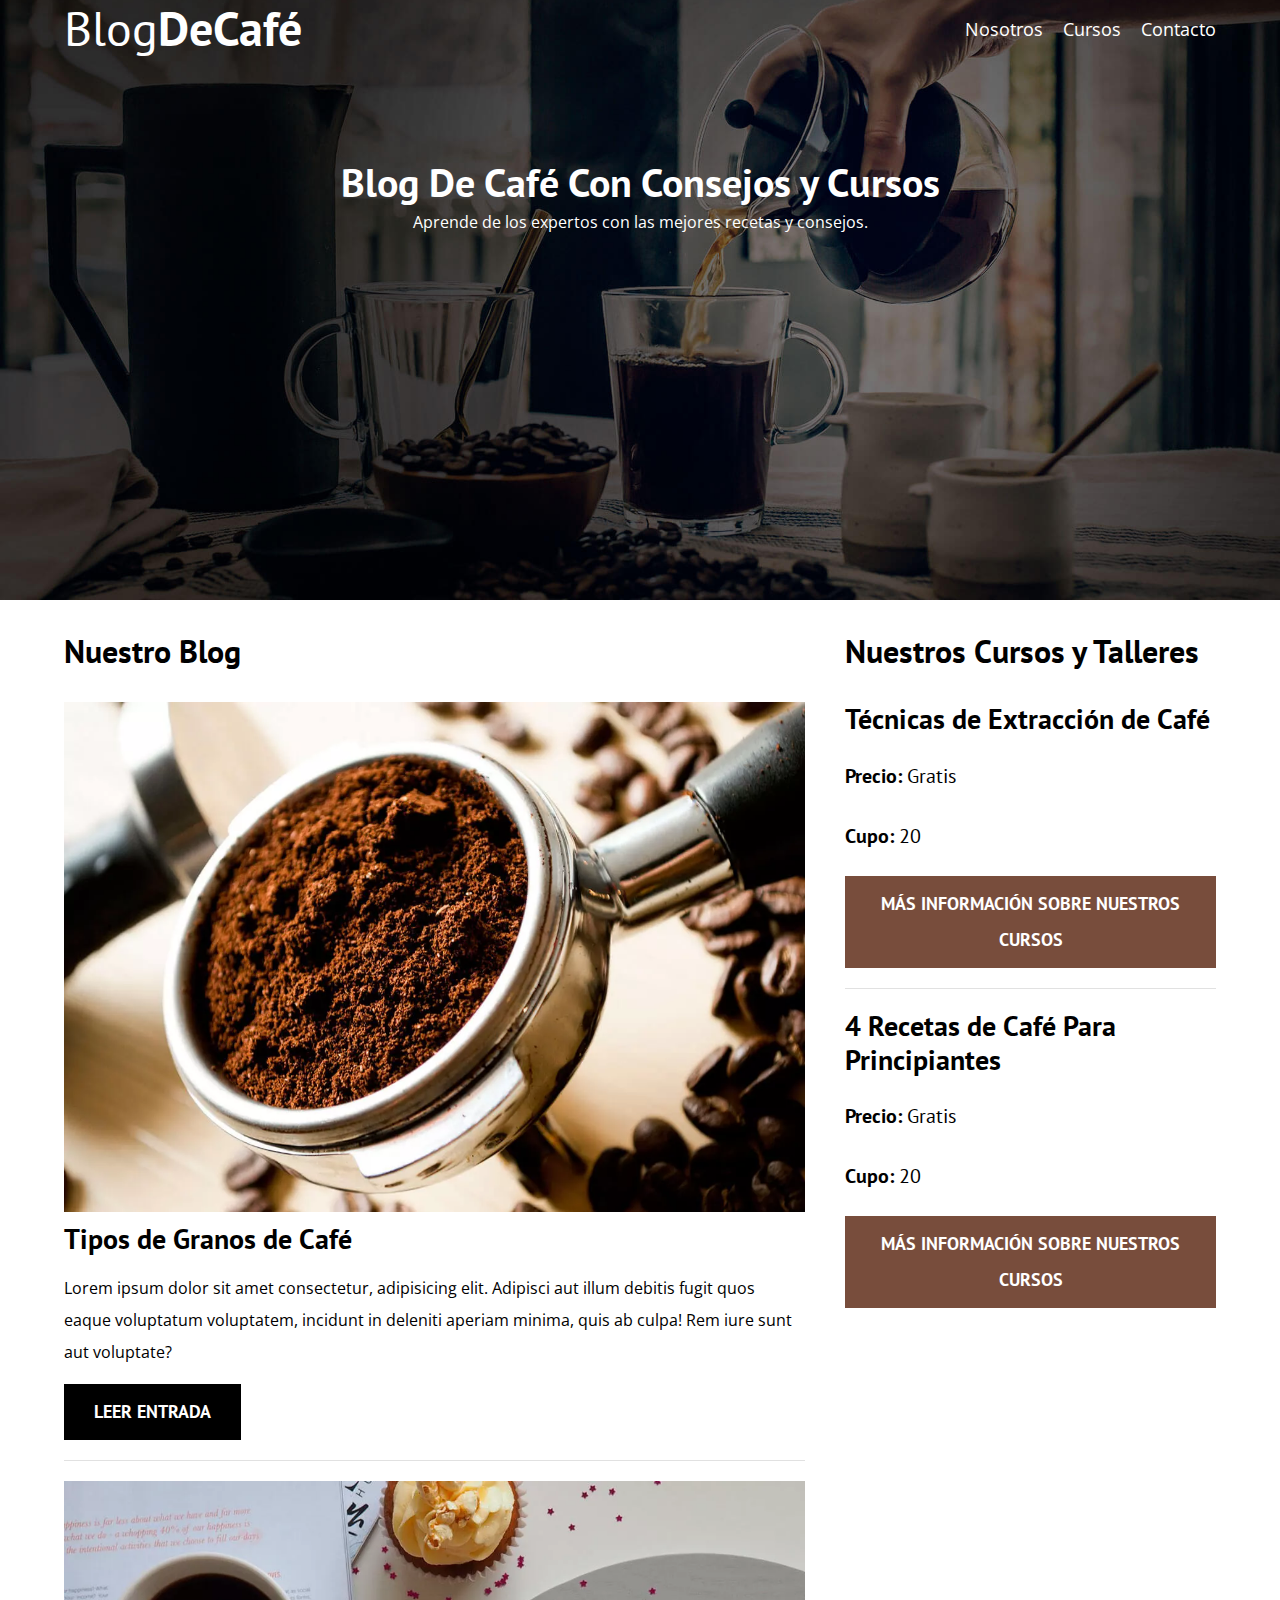
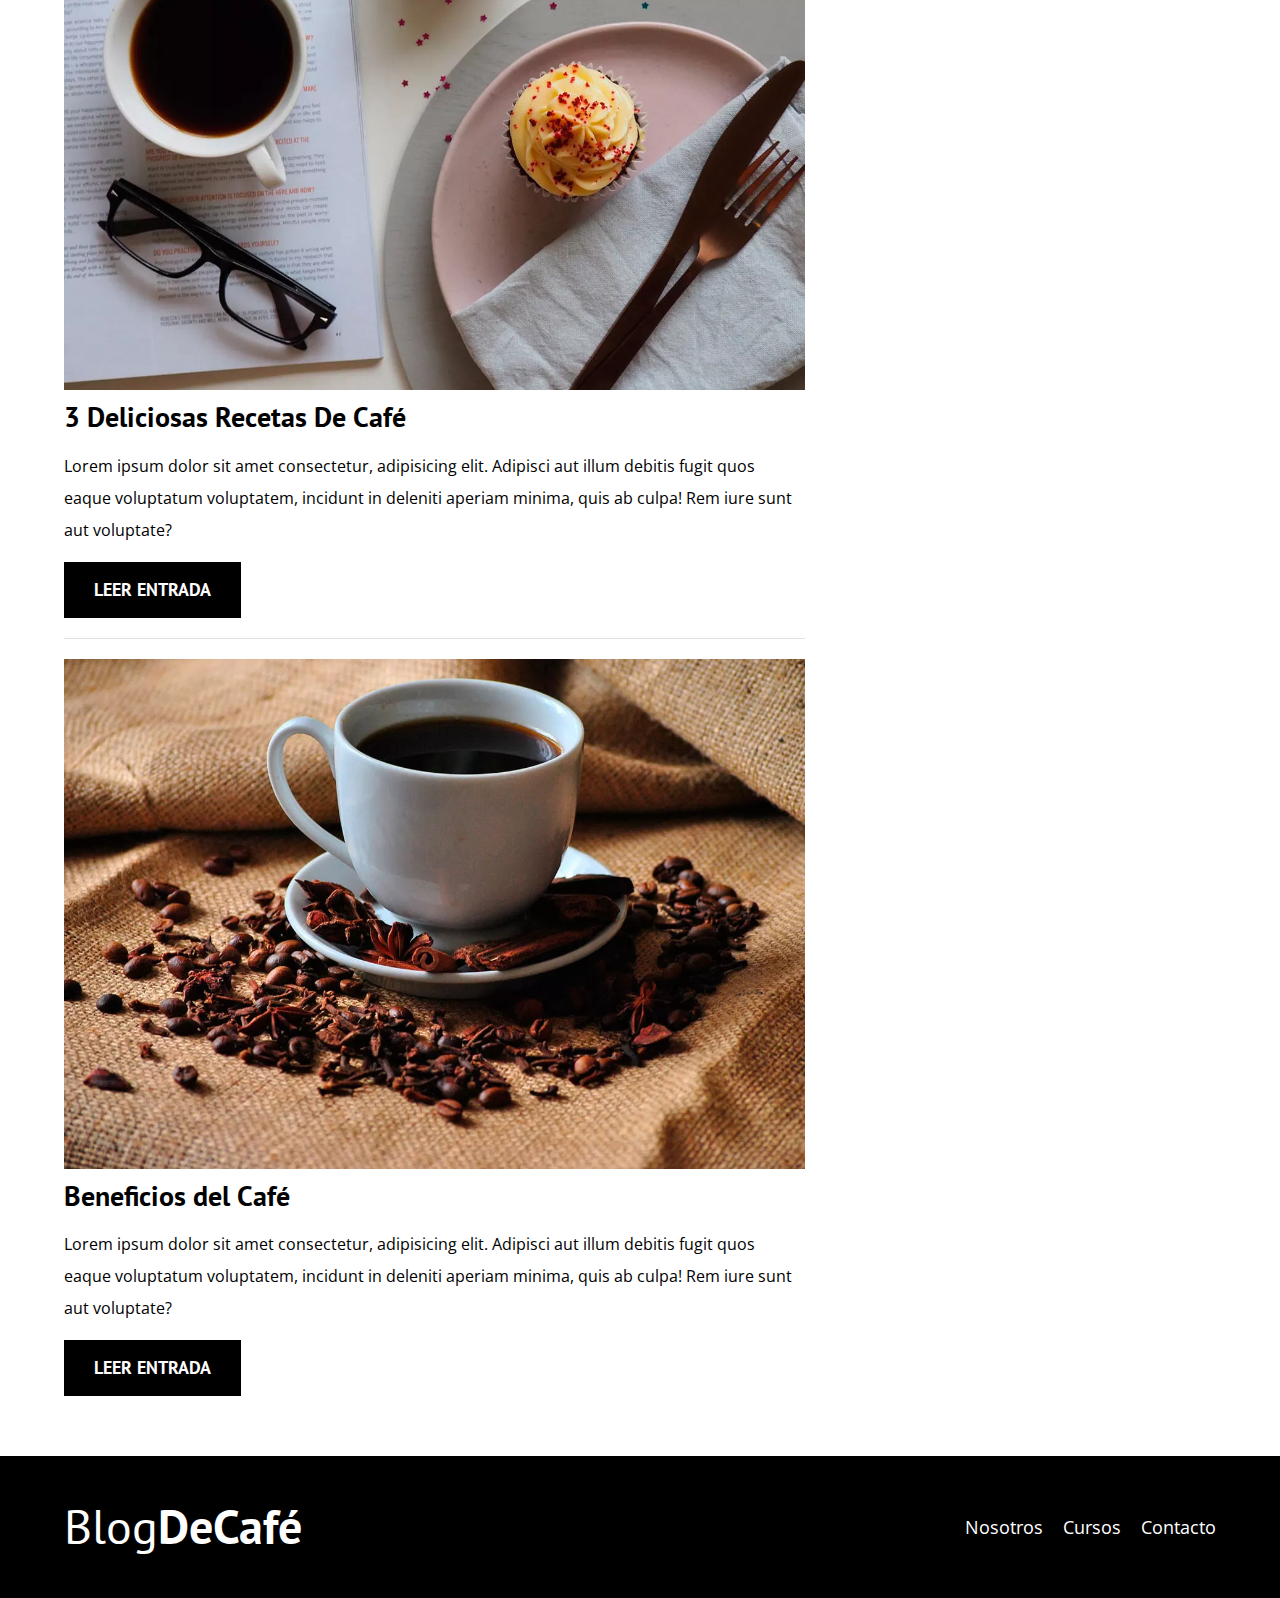
<file: index.html>
<!DOCTYPE html>
<html lang="en">
<head>
    <meta charset="UTF-8">
    <meta name="viewport" content="width=device-width, initial-scale=1.0">
    <meta name="description" content="Página web de blog de café">
    <title>Blog de Café</title>
    <link rel="preload" href="css/normalize.css" as="style">
    <link rel="stylesheet" href="css/normalize.css">
    <link rel="stylesheet" href="https://fonts.googleapis.com/css2?family=Open+Sans&family=PT+Sans:wght@400;700&display=swap">
    <link rel="preload" href="css/styles.css" as="style">
    <link rel="stylesheet" href="css/styles.css">
</head>
<body>
    <header class="header">

        <div class="contenedor">
            <div class="barra">
                <a href="index.html" class="no-margin centrar-texto logo">
                    <h1 class="logo__nombre no-margin">Blog<span class="logo__bold">DeCafé</span></h1>
                </a>

                <nav class="navegacion">
                    <a href="nosotros.html" class="navegacion__enlace">Nosotros</a>
                    <a href="cursos.html" class="navegacion__enlace">Cursos</a>
                    <a href="contacto.html" class="navegacion__enlace">Contacto</a>
                </nav>
            </div>
        </div>

        <div class="header__texto">
            <h2 class="no-margin">Blog De Café Con Consejos y Cursos</h2>

            <p class="no-margin">Aprende de los expertos con las mejores recetas y consejos.</p>
        </div>

    </header>

    <div class="contenedor contenido-principal">
        <main class="blog">
            <h3>Nuestro Blog</h3>

            <article class="entrada">
                <div class="entrada__imagen">
                    <picture>
                        <source loading="lazy" srcset="img/blog1.webp" type="image/webp">
                        <img loading="lazy" src="img/blog1.jpg" alt="Imagen Blog">
                    </picture>
                </div>

                <div class="entrada__contenido">
                    <h4 class="no-margin">Tipos de Granos de Café</h4>
                    <p>Lorem ipsum dolor sit amet consectetur, adipisicing elit. Adipisci aut illum debitis fugit quos eaque voluptatum voluptatem, incidunt in deleniti aperiam minima, quis ab culpa! Rem iure sunt aut voluptate?</p>
                    <a class="boton boton--primario" href="entrada.html">Leer Entrada</a>
                </div>
            </article>

            <article class="entrada">
                <div class="entrada__imagen">
                    <picture>
                        <source loading="lazy" srcset="img/blog2.webp" type="image/webp">
                        <img loading="lazy" src="img/blog2.jpg" alt="Imagen Blog">
                    </picture>
                </div>

                <div class="entrada__contenido">
                    <h4 class="no-margin">3 Deliciosas Recetas De Café</h4>
                    <p>Lorem ipsum dolor sit amet consectetur, adipisicing elit. Adipisci aut illum debitis fugit quos eaque voluptatum voluptatem, incidunt in deleniti aperiam minima, quis ab culpa! Rem iure sunt aut voluptate?</p>
                    <a class="boton boton--primario" href="entrada.html">Leer Entrada</a>
                </div>
            </article>

            <article class="entrada">
                <div class="entrada__imagen">
                    <picture>
                        <source loading="lazy" srcset="img/blog3.webp" type="image/webp">
                        <img loading="lazy" src="img/blog3.jpg" alt="Imagen Blog">
                    </picture>
                </div>

                <div class="entrada__contenido">
                    <h4 class="no-margin">Beneficios del Café</h4>
                    <p>Lorem ipsum dolor sit amet consectetur, adipisicing elit. Adipisci aut illum debitis fugit quos eaque voluptatum voluptatem, incidunt in deleniti aperiam minima, quis ab culpa! Rem iure sunt aut voluptate?</p>
                    <a class="boton boton--primario" href="entrada.html">Leer Entrada</a>
                </div>
            </article>
        </main>

        <aside class="sidebar">
            <h3>Nuestros Cursos y Talleres</h3>

            <ul class="cursos no-padding">
                <li class="widget-curso">
                    <h4 class="no-margin">Técnicas de Extracción de Café</h4>
                    <p class="widget-curso__label">Precio: <span class="widget-curso__info">Gratis</span></p>
                    <p class="widget-curso__label">Cupo: <span class="widget-curso__info">20</span></p>

                    <a class="boton boton--secundario" href="entrada.html">Más Información sobre Nuestros Cursos</a> 
                </li>

                <li class="widget-curso">
                    <h4 class="no-margin">4 Recetas de Café Para Principiantes</h4>
                    <p class="widget-curso__label">Precio: <span class="widget-curso__info">Gratis</span></p>
                    <p class="widget-curso__label">Cupo: <span class="widget-curso__info">20</span></p>

                    <a class="boton boton--secundario" href="entrada.html">Más Información sobre Nuestros Cursos</a> 
                </li>
            </ul>
        </aside>
    </div>

    <footer class="footer">
        <div class="contenedor">
            <div class="barra">
                <a href="index.html" class="no-margin centrar-texto logo">
                    <h1 class="logo__nombre">Blog<span class="logo__bold">DeCafé</span></h1>
                </a>

                <nav class="navegacion">
                    <a href="nosotros.html" class="navegacion__enlace">Nosotros</a>
                    <a href="cursos.html" class="navegacion__enlace">Cursos</a>
                    <a href="contacto.html" class="navegacion__enlace">Contacto</a>
                </nav>
            </div>
        </div>
    </footer>
</body>
</html>
</file>
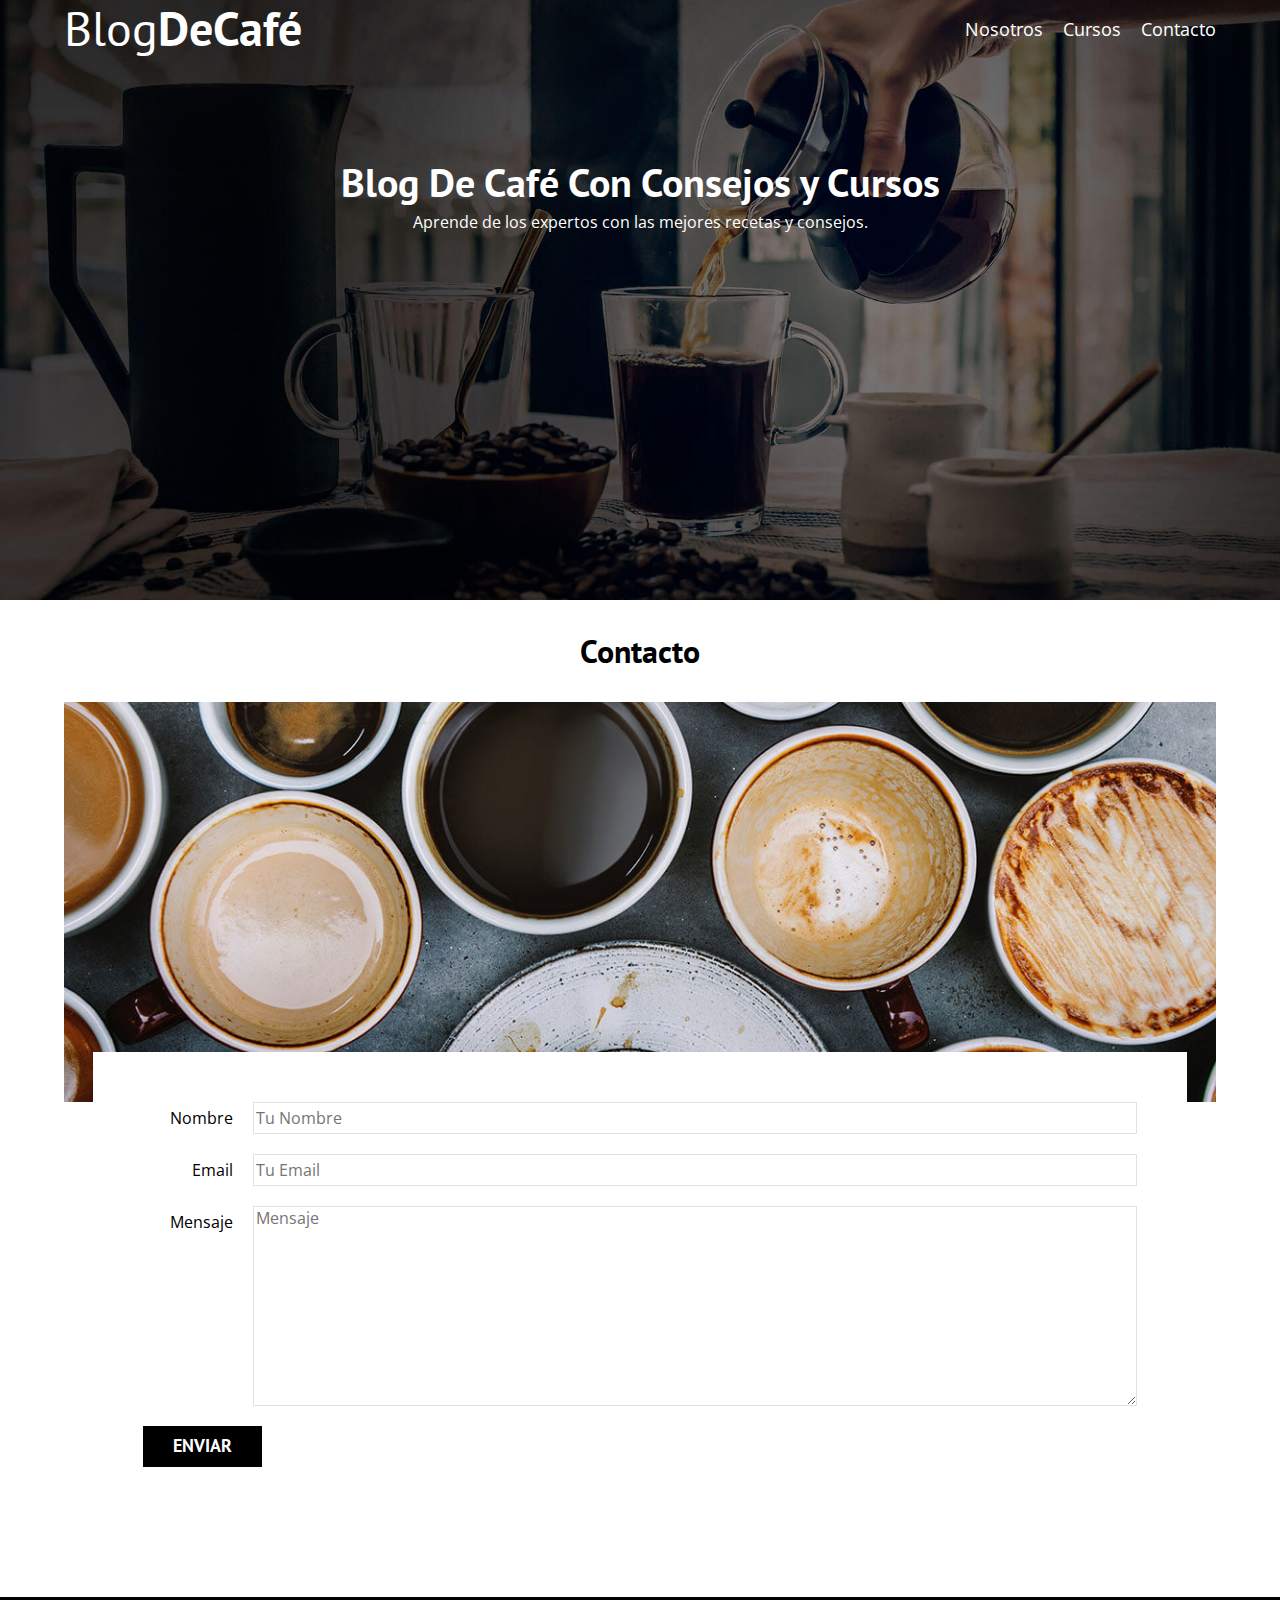
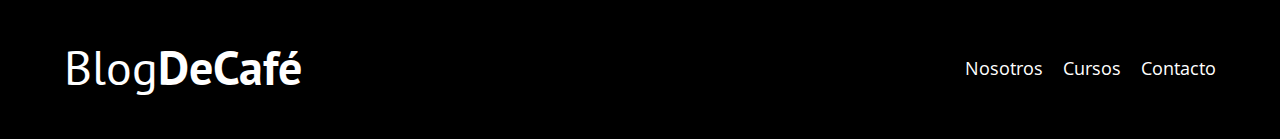
<file: contacto.html>
<!DOCTYPE html>
<html lang="en">
<head>
    <meta charset="UTF-8">
    <meta name="viewport" content="width=device-width, initial-scale=1.0">
    <title>Contactanos</title>
    <link rel="preload" href="css/normalize.css" as="style">
    <link rel="stylesheet" href="css/normalize.css">
    <link rel="stylesheet" href="https://fonts.googleapis.com/css2?family=Open+Sans&family=PT+Sans:wght@400;700&display=swap">
    <link rel="preload" href="css/styles.css" as="style">
    <link rel="stylesheet" href="css/styles.css">
</head>
<body>
    <header class="header">

        <div class="contenedor">
            <div class="barra">
                <a href="index.html" class="no-margin centrar-texto logo">
                    <h1 class="logo__nombre no-margin">Blog<span class="logo__bold">DeCafé</span></h1>
                </a>

                <nav class="navegacion">
                    <a href="nosotros.html" class="navegacion__enlace">Nosotros</a>
                    <a href="cursos.html" class="navegacion__enlace">Cursos</a>
                    <a href="contacto.html" class="navegacion__enlace">Contacto</a>
                </nav>
            </div>
        </div>

        <div class="header__texto">
            <h2 class="no-margin">Blog De Café Con Consejos y Cursos</h2>

            <p class="no-margin">Aprende de los expertos con las mejores recetas y consejos.</p>
        </div>

    </header>

    <main class="contenedor">
        <h3 class="centrar-texto">Contacto</h3>

        <div class="contacto-bg"></div>

        <form class="formulario">
            <div class="campo">
                <label class="campo__label" for="nombre">Nombre</label>
                <input class="campo__field" id="nombre" type="text" placeholder="Tu Nombre">
            </div>

            <div class="campo">
                <label class="campo__label" for="email">Email</label>
                <input class="campo__field" id="email" type="email" placeholder="Tu Email">
            </div>

            <div class="campo">
                <label class="campo__label" for="mensaje">Mensaje</label>
                <textarea class="campo__field campo__field--textarea" id="mensaje" cols="30" rows="10" placeholder="Mensaje"></textarea>
            </div>

            <div class="campo">
                <input type="submit" value="Enviar" class="boton boton--primario">
            </div>
        </form>
    </main>

    <footer class="footer">
        <div class="contenedor">
            <div class="barra">
                <a href="index.html" class="no-margin centrar-texto logo">
                    <h1 class="logo__nombre">Blog<span class="logo__bold">DeCafé</span></h1>
                </a>

                <nav class="navegacion">
                    <a href="nosotros.html" class="navegacion__enlace">Nosotros</a>
                    <a href="cursos.html" class="navegacion__enlace">Cursos</a>
                    <a href="contacto.html" class="navegacion__enlace">Contacto</a>
                </nav>
            </div>
        </div>
    </footer>
</body>
</html>
</file>
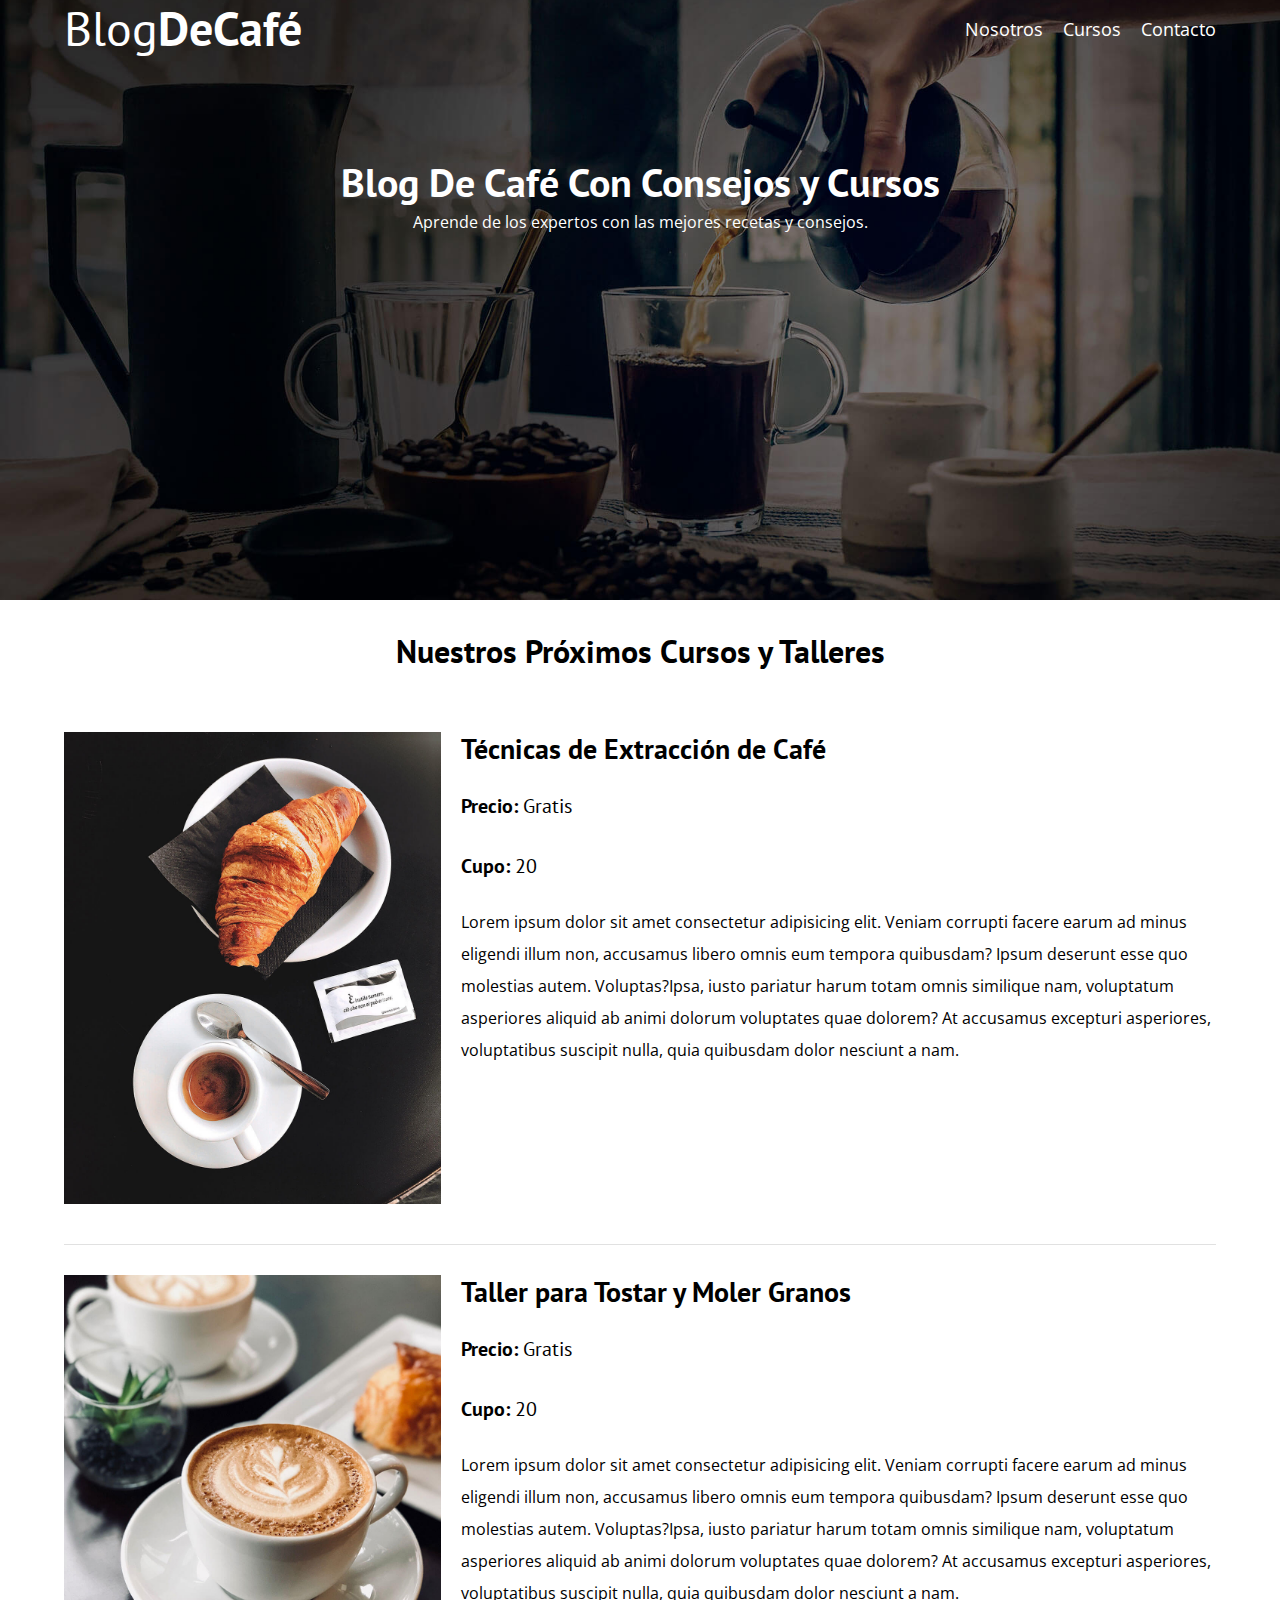
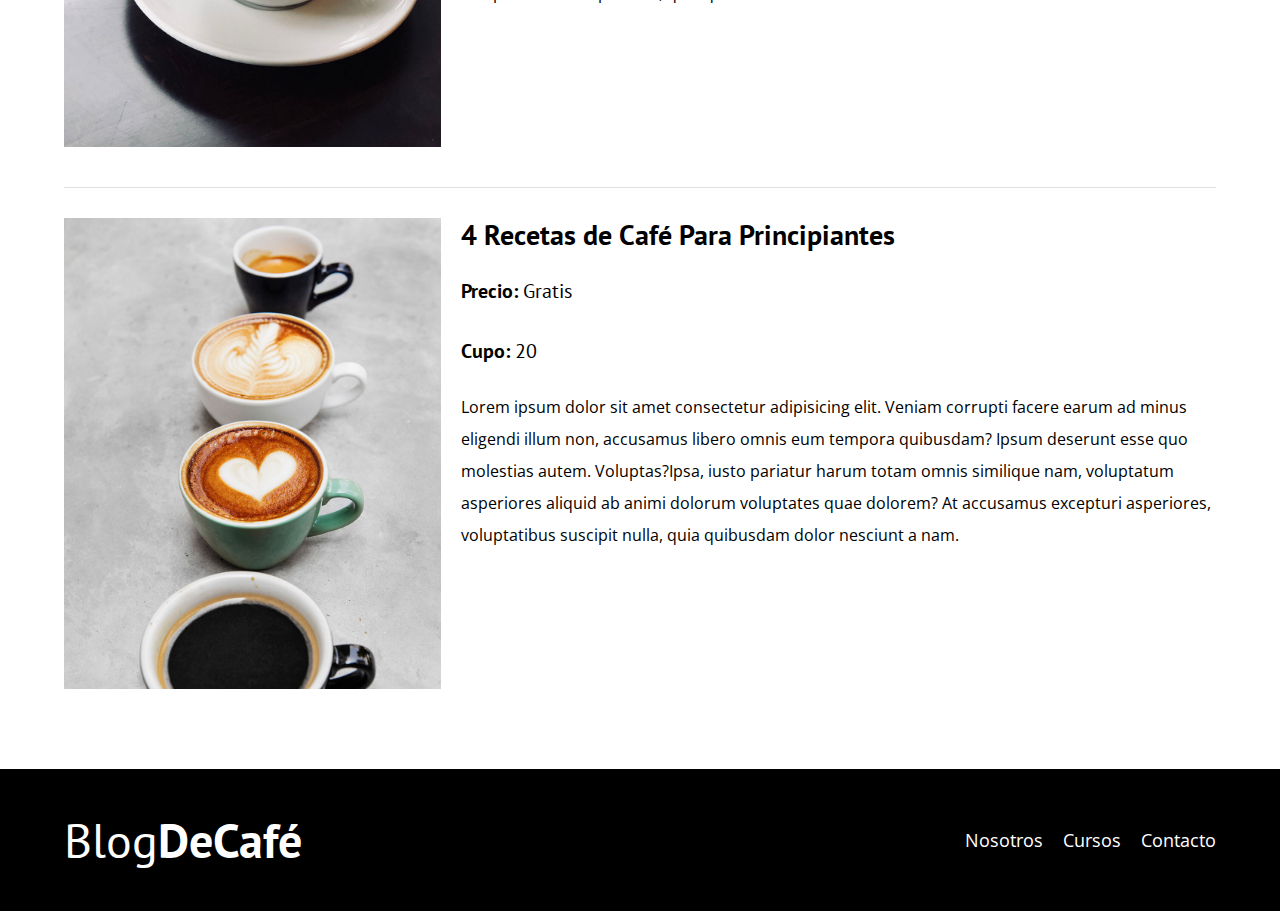
<file: cursos.html>
<!DOCTYPE html>
<html lang="en">
<head>
    <meta charset="UTF-8">
    <meta name="viewport" content="width=device-width, initial-scale=1.0">
    <title>Nuestros Cursos</title>
    <link rel="preload" href="css/normalize.css" as="style">
    <link rel="stylesheet" href="css/normalize.css">
    <link rel="stylesheet" href="https://fonts.googleapis.com/css2?family=Open+Sans&family=PT+Sans:wght@400;700&display=swap">
    <link rel="preload" href="css/styles.css" as="style">
    <link rel="stylesheet" href="css/styles.css">
</head>
<body>
    <header class="header">

        <div class="contenedor">
            <div class="barra">
                <a href="index.html" class="no-margin centrar-texto logo">
                    <h1 class="logo__nombre no-margin">Blog<span class="logo__bold">DeCafé</span></h1>
                </a>

                <nav class="navegacion">
                    <a href="nosotros.html" class="navegacion__enlace">Nosotros</a>
                    <a href="cursos.html" class="navegacion__enlace">Cursos</a>
                    <a href="contacto.html" class="navegacion__enlace">Contacto</a>
                </nav>
            </div>
        </div>

        <div class="header__texto">
            <h2 class="no-margin">Blog De Café Con Consejos y Cursos</h2>

            <p class="no-margin">Aprende de los expertos con las mejores recetas y consejos.</p>
        </div>

    </header>

    <main class="contenedor">
        <h3 class="centrar-texto">Nuestros Próximos Cursos y Talleres</h3>

        <div class="curso">
            <div class="curso__imagen">
                <img src="img/curso1.jpg" alt="Imagen Curso">
            </div>

            <div class="curso__informacion">
                <h4 class="no-margin">Técnicas de Extracción de Café</h4>
                <p class="curso__label">Precio: <span class="curso__info">Gratis</span></p>
                <p class="curso__label">Cupo: <span class="curso__info">20</span></p>
                <p class="curso__descripcion">Lorem ipsum dolor sit amet consectetur adipisicing elit. Veniam corrupti facere earum ad minus eligendi illum non, accusamus libero omnis eum tempora quibusdam? Ipsum deserunt esse quo molestias autem. Voluptas?Ipsa, iusto pariatur harum totam omnis similique nam, voluptatum asperiores aliquid ab animi dolorum voluptates quae dolorem? At accusamus excepturi asperiores, voluptatibus suscipit nulla, quia quibusdam dolor nesciunt a nam.</p>
            </div> <!-- .curso__informacion -->
        </div> <!-- .curso -->

        <div class="curso">
            <div class="curso__imagen">
                <img src="img/curso2.jpg" alt="Imagen Curso">
            </div>

            <div class="curso__informacion">
                <h4 class="no-margin">Taller para Tostar y Moler Granos</h4>
                <p class="curso__label">Precio: <span class="curso__info">Gratis</span></p>
                <p class="curso__label">Cupo: <span class="curso__info">20</span></p>
                <p class="curso__descripcion">Lorem ipsum dolor sit amet consectetur adipisicing elit. Veniam corrupti facere earum ad minus eligendi illum non, accusamus libero omnis eum tempora quibusdam? Ipsum deserunt esse quo molestias autem. Voluptas?Ipsa, iusto pariatur harum totam omnis similique nam, voluptatum asperiores aliquid ab animi dolorum voluptates quae dolorem? At accusamus excepturi asperiores, voluptatibus suscipit nulla, quia quibusdam dolor nesciunt a nam.</p>
            </div> <!-- .curso__informacion -->
        </div> <!-- .curso -->

        <div class="curso">
            <div class="curso__imagen">
                <img src="img/curso3.jpg" alt="Imagen Curso">
            </div>

            <div class="curso__informacion">
                <h4 class="no-margin">4 Recetas de Café Para Principiantes</h4>
                <p class="curso__label">Precio: <span class="curso__info">Gratis</span></p>
                <p class="curso__label">Cupo: <span class="curso__info">20</span></p>
                <p class="curso__descripcion">Lorem ipsum dolor sit amet consectetur adipisicing elit. Veniam corrupti facere earum ad minus eligendi illum non, accusamus libero omnis eum tempora quibusdam? Ipsum deserunt esse quo molestias autem. Voluptas?Ipsa, iusto pariatur harum totam omnis similique nam, voluptatum asperiores aliquid ab animi dolorum voluptates quae dolorem? At accusamus excepturi asperiores, voluptatibus suscipit nulla, quia quibusdam dolor nesciunt a nam.</p>
            </div> <!-- .curso__informacion -->
        </div> <!-- .curso -->
    </main>

    <footer class="footer">
        <div class="contenedor">
            <div class="barra">
                <a href="index.html" class="no-margin centrar-texto logo">
                    <h1 class="logo__nombre">Blog<span class="logo__bold">DeCafé</span></h1>
                </a>

                <nav class="navegacion">
                    <a href="nosotros.html" class="navegacion__enlace">Nosotros</a>
                    <a href="cursos.html" class="navegacion__enlace">Cursos</a>
                    <a href="contacto.html" class="navegacion__enlace">Contacto</a>
                </nav>
            </div>
        </div>
    </footer>
</body>
</html>
</file>
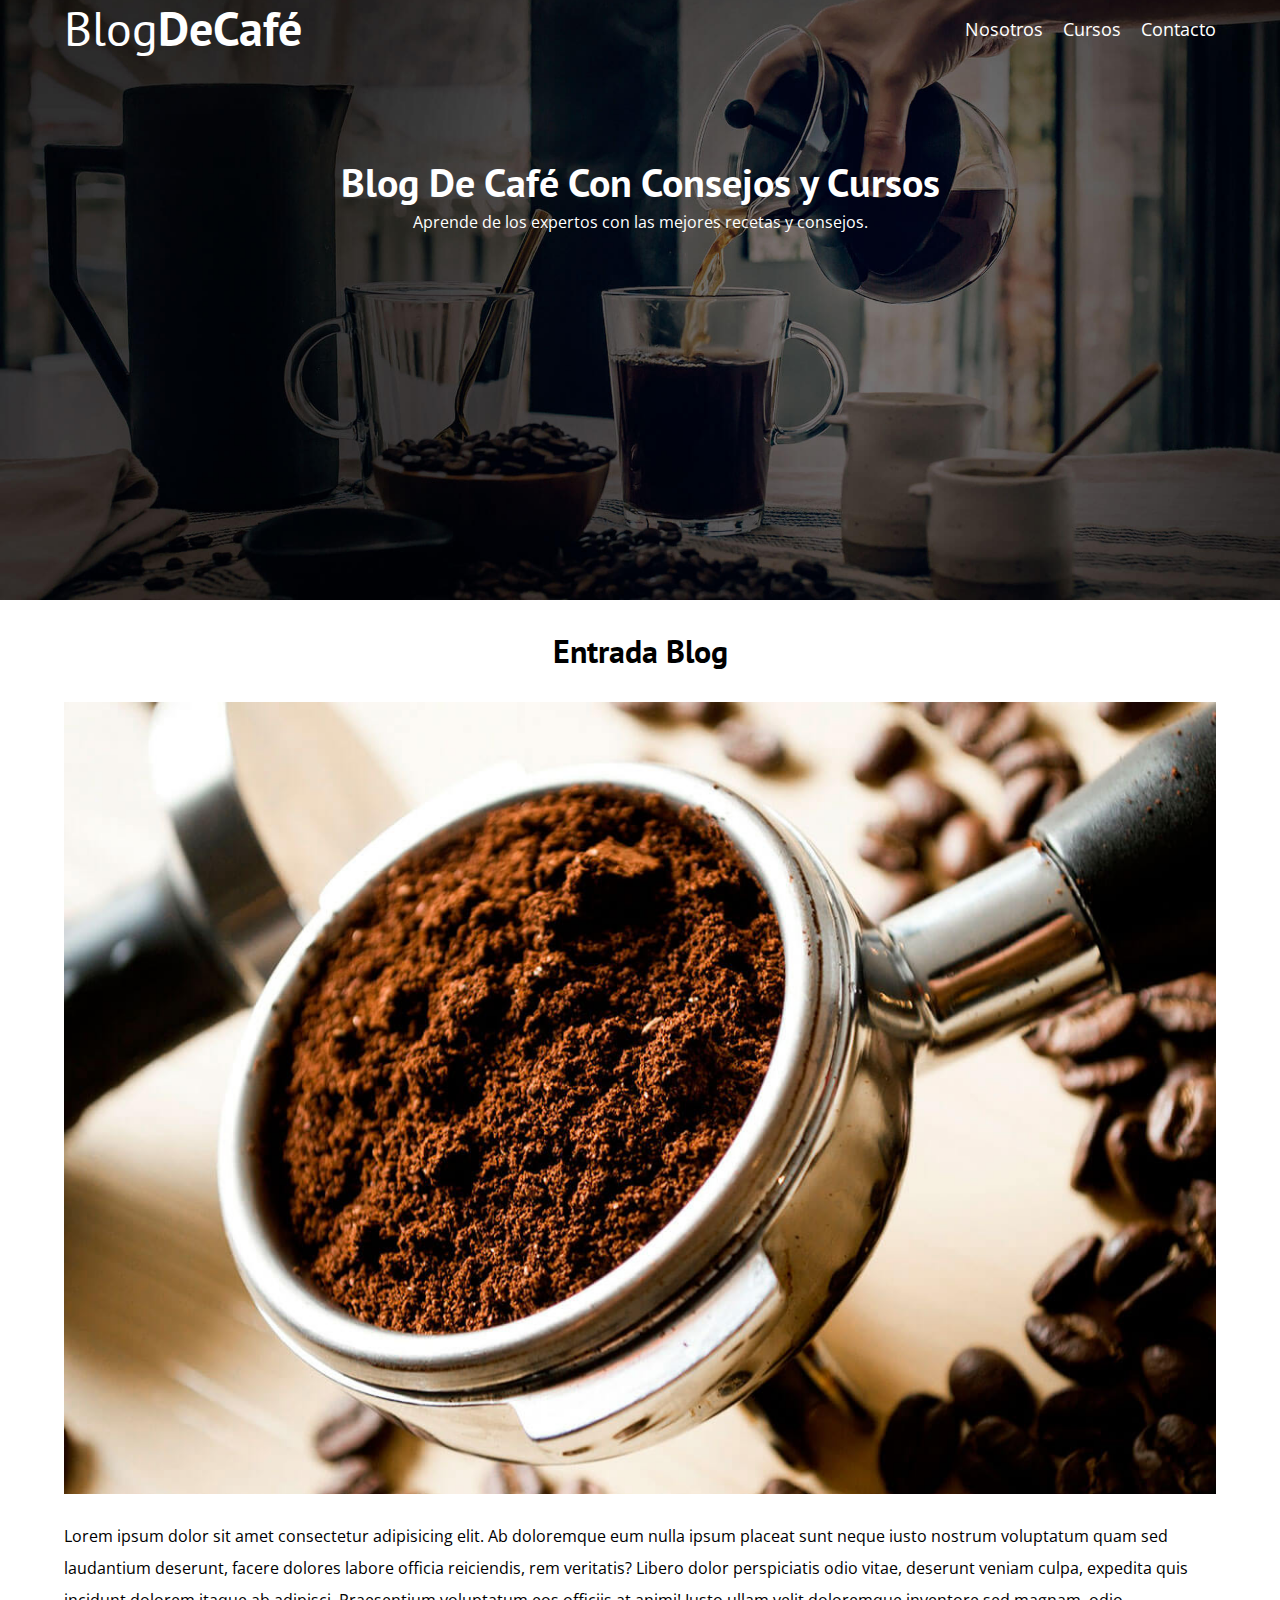
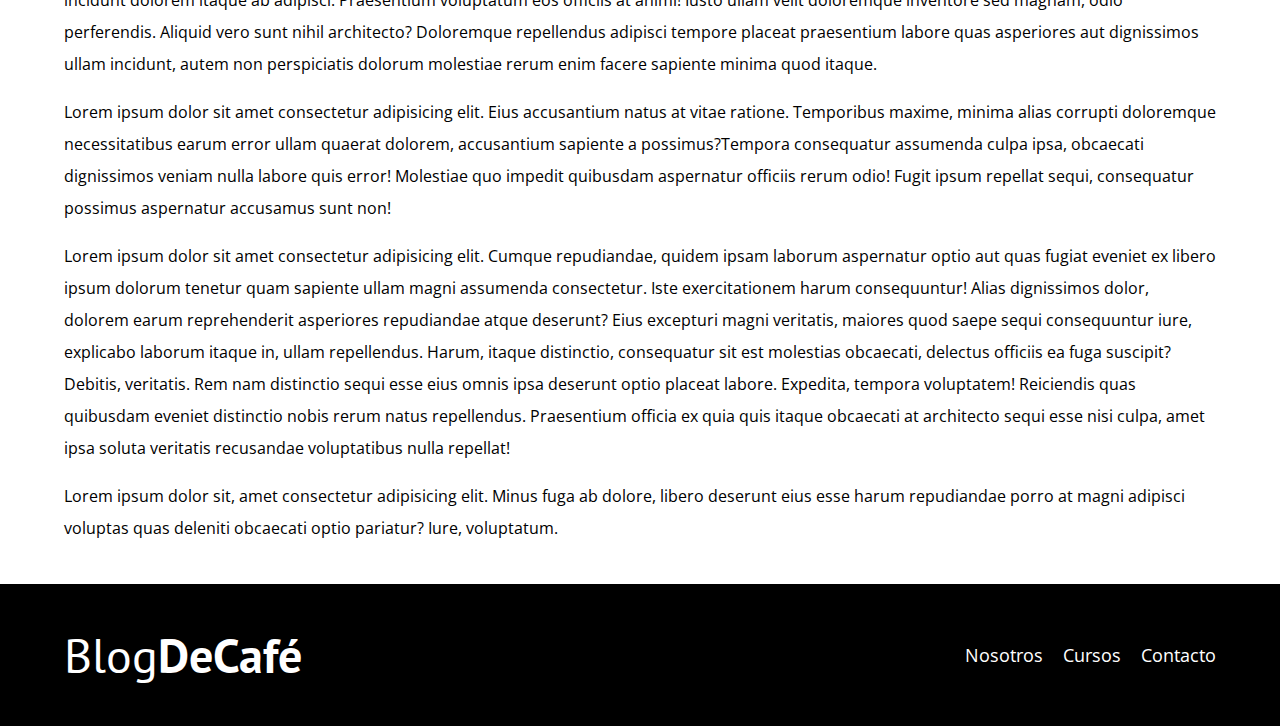
<file: entrada.html>
<!DOCTYPE html>
<html lang="en">
<head>
    <meta charset="UTF-8">
    <meta name="viewport" content="width=device-width, initial-scale=1.0">
    <title>Blog</title>
    <link rel="preload" href="css/normalize.css" as="style">
    <link rel="stylesheet" href="css/normalize.css">
    <link rel="stylesheet" href="https://fonts.googleapis.com/css2?family=Open+Sans&family=PT+Sans:wght@400;700&display=swap">
    <link rel="preload" href="css/styles.css" as="style">
    <link rel="stylesheet" href="css/styles.css">
</head>
<body>
    <header class="header">

        <div class="contenedor">
            <div class="barra">
                <a href="index.html" class="no-margin centrar-texto logo">
                    <h1 class="logo__nombre no-margin">Blog<span class="logo__bold">DeCafé</span></h1>
                </a>

                <nav class="navegacion">
                    <a href="nosotros.html" class="navegacion__enlace">Nosotros</a>
                    <a href="cursos.html" class="navegacion__enlace">Cursos</a>
                    <a href="contacto.html" class="navegacion__enlace">Contacto</a>
                </nav>
            </div>
        </div>

        <div class="header__texto">
            <h2 class="no-margin">Blog De Café Con Consejos y Cursos</h2>

            <p class="no-margin">Aprende de los expertos con las mejores recetas y consejos.</p>
        </div>

    </header>

    <main class="contenedor">
        <h3 class="centrar-texto">Entrada Blog</h3>

        <div class="contenido-blog">
            <div class="contenido-blog__imagen">
                <img src="img/blog1.jpg" alt="Imagen Blog">
            </div>

            <p>Lorem ipsum dolor sit amet consectetur adipisicing elit. Ab doloremque eum nulla ipsum placeat sunt neque iusto nostrum voluptatum quam sed laudantium deserunt, facere dolores labore officia reiciendis, rem veritatis?
            Libero dolor perspiciatis odio vitae, deserunt veniam culpa, expedita quis incidunt dolorem itaque ab adipisci. Praesentium voluptatum eos officiis at animi! Iusto ullam velit doloremque inventore sed magnam, odio perferendis.
            Aliquid vero sunt nihil architecto? Doloremque repellendus adipisci tempore placeat praesentium labore quas asperiores aut dignissimos ullam incidunt, autem non perspiciatis dolorum molestiae rerum enim facere sapiente minima quod itaque.</p>

            <p>Lorem ipsum dolor sit amet consectetur adipisicing elit. Eius accusantium natus at vitae ratione. Temporibus maxime, minima alias corrupti doloremque necessitatibus earum error ullam quaerat dolorem, accusantium sapiente a possimus?Tempora consequatur assumenda culpa ipsa, obcaecati dignissimos veniam nulla labore quis error! Molestiae quo impedit quibusdam aspernatur officiis rerum odio! Fugit ipsum repellat sequi, consequatur possimus aspernatur accusamus sunt non!</p>

            <p>Lorem ipsum dolor sit amet consectetur adipisicing elit. Cumque repudiandae, quidem ipsam laborum aspernatur optio aut quas fugiat eveniet ex libero ipsum dolorum tenetur quam sapiente ullam magni assumenda consectetur.
            Iste exercitationem harum consequuntur! Alias dignissimos dolor, dolorem earum reprehenderit asperiores repudiandae atque deserunt? Eius excepturi magni veritatis, maiores quod saepe sequi consequuntur iure, explicabo laborum itaque in, ullam repellendus.
            Harum, itaque distinctio, consequatur sit est molestias obcaecati, delectus officiis ea fuga suscipit? Debitis, veritatis. Rem nam distinctio sequi esse eius omnis ipsa deserunt optio placeat labore. Expedita, tempora voluptatem!
            Reiciendis quas quibusdam eveniet distinctio nobis rerum natus repellendus. Praesentium officia ex quia quis itaque obcaecati at architecto sequi esse nisi culpa, amet ipsa soluta veritatis recusandae voluptatibus nulla repellat!</p>

            <p>Lorem ipsum dolor sit, amet consectetur adipisicing elit. Minus fuga ab dolore, libero deserunt eius esse harum repudiandae porro at magni adipisci voluptas quas deleniti obcaecati optio pariatur? Iure, voluptatum.</p>
        </div>

        
    </main>

    <footer class="footer">
        <div class="contenedor">
            <div class="barra">
                <a href="index.html" class="no-margin centrar-texto logo">
                    <h1 class="logo__nombre">Blog<span class="logo__bold">DeCafé</span></h1>
                </a>

                <nav class="navegacion">
                    <a href="nosotros.html" class="navegacion__enlace">Nosotros</a>
                    <a href="cursos.html" class="navegacion__enlace">Cursos</a>
                    <a href="contacto.html" class="navegacion__enlace">Contacto</a>
                </nav>
            </div>
        </div>
    </footer>
</body>
</html>
</file>
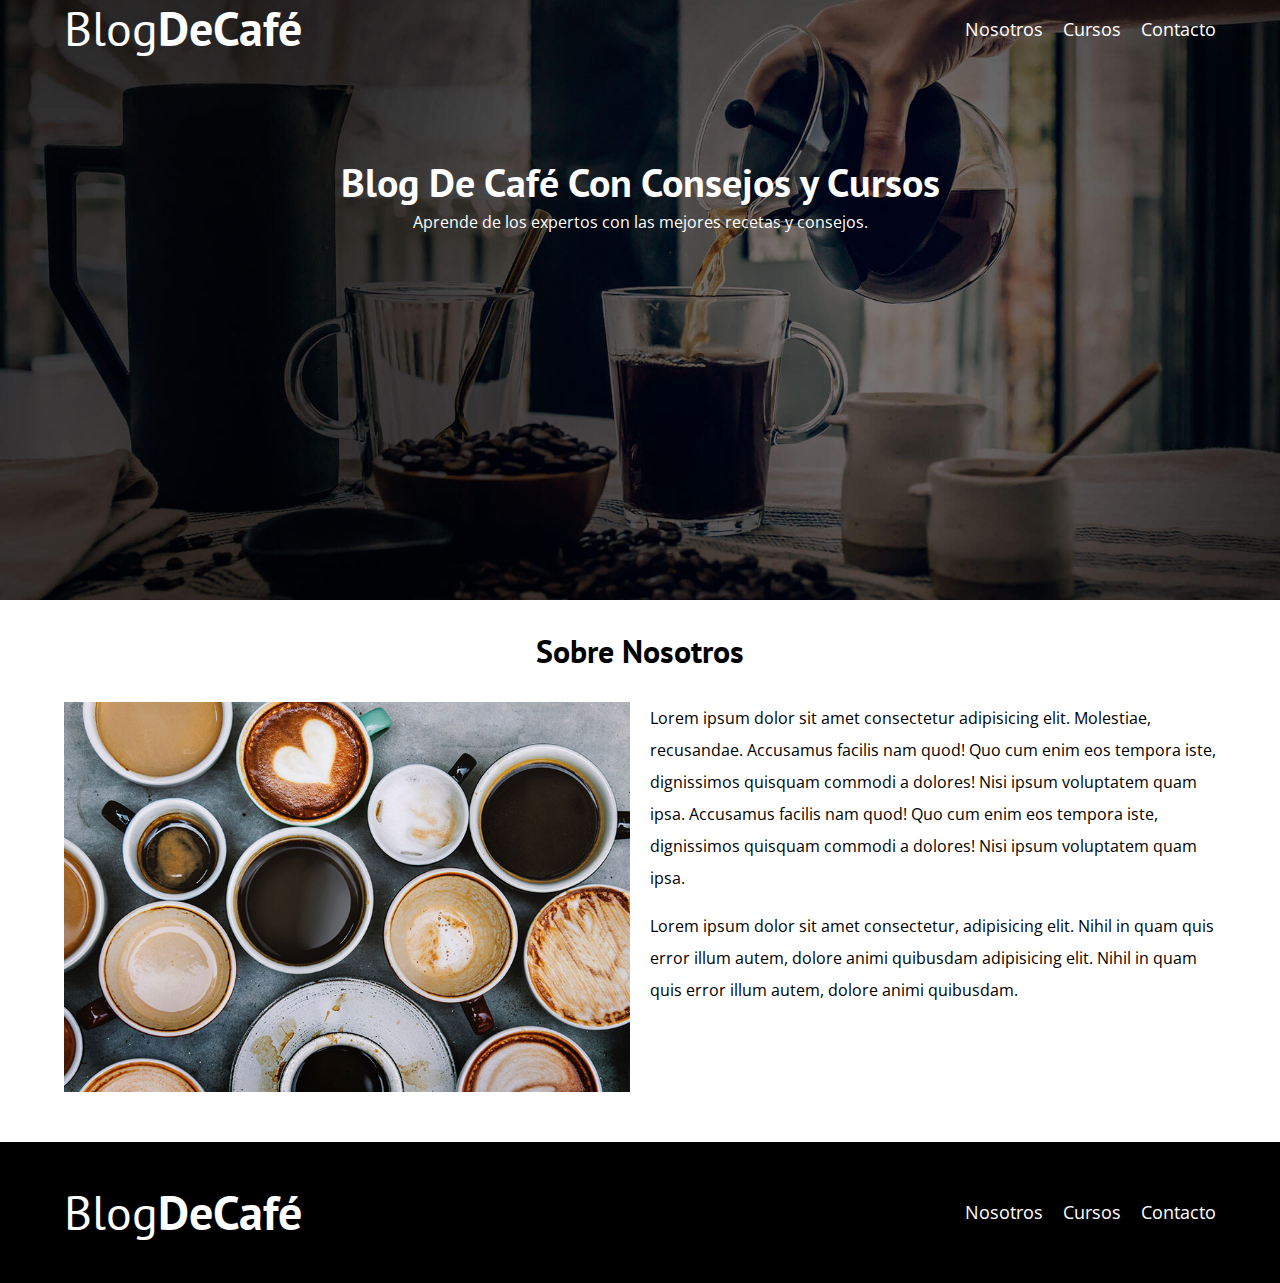
<file: nosotros.html>
<!DOCTYPE html>
<html lang="en">
<head>
    <meta charset="UTF-8">
    <meta name="viewport" content="width=device-width, initial-scale=1.0">
    <title>Sobre Nosotros</title>
    <link rel="preload" href="css/normalize.css" as="style">
    <link rel="stylesheet" href="css/normalize.css">
    <link rel="stylesheet" href="https://fonts.googleapis.com/css2?family=Open+Sans&family=PT+Sans:wght@400;700&display=swap">
    <link rel="preload" href="css/styles.css" as="style">
    <link rel="stylesheet" href="css/styles.css">
</head>
<body>
    <header class="header">

        <div class="contenedor">
            <div class="barra">
                <a href="index.html" class="no-margin centrar-texto logo">
                    <h1 class="logo__nombre no-margin">Blog<span class="logo__bold">DeCafé</span></h1>
                </a>

                <nav class="navegacion">
                    <a href="nosotros.html" class="navegacion__enlace">Nosotros</a>
                    <a href="cursos.html" class="navegacion__enlace">Cursos</a>
                    <a href="contacto.html" class="navegacion__enlace">Contacto</a>
                </nav>
            </div>
        </div>

        <div class="header__texto">
            <h2 class="no-margin">Blog De Café Con Consejos y Cursos</h2>

            <p class="no-margin">Aprende de los expertos con las mejores recetas y consejos.</p>
        </div>

    </header>

    <main class="contenedor">
        <h3 class="centrar-texto">Sobre Nosotros</h3>

        <div class="sobre-nosotros">
            <div class="sobre-nosotros__imagen">
                <img src="img/nosotros.jpg" alt="Imagen Nosotros">
            </div>

            <div class="sobre-nosotros__texto">
                <p class="no-margin">Lorem ipsum dolor sit amet consectetur adipisicing elit. Molestiae, recusandae. Accusamus facilis nam quod! Quo cum enim eos tempora iste, dignissimos quisquam commodi a dolores! Nisi ipsum voluptatem quam ipsa. Accusamus facilis nam quod! Quo cum enim eos tempora iste, dignissimos quisquam commodi a dolores! Nisi ipsum voluptatem quam ipsa.</p>
                <p>Lorem ipsum dolor sit amet consectetur, adipisicing elit. Nihil in quam quis error illum autem, dolore animi quibusdam adipisicing elit. Nihil in quam quis error illum autem, dolore animi quibusdam.</p>
            </div>
        </div>
    </main>

    <footer class="footer">
        <div class="contenedor">
            <div class="barra">
                <a href="index.html" class="no-margin centrar-texto logo">
                    <h1 class="logo__nombre">Blog<span class="logo__bold">DeCafé</span></h1>
                </a>

                <nav class="navegacion">
                    <a href="nosotros.html" class="navegacion__enlace">Nosotros</a>
                    <a href="cursos.html" class="navegacion__enlace">Cursos</a>
                    <a href="contacto.html" class="navegacion__enlace">Contacto</a>
                </nav>
            </div>
        </div>
    </footer>
</body>
</html>
</file>
<file: css/styles.css>
:root {
    /* Fuentes */
    --fuenteHeading: 'PT Sans', Sans-serif;
    --fuenteParrafos: 'Open Sans', Sans-serif;

    /* Colores */
    --primario: #784d3c;
    --gris : #e1e1e1;
    --blanco: #fff;
    --negro: #000;
}

html {
    /* rem = 10px */
    font-size: 62.5%;

    /* Snippet para Box Model */
    box-sizing: border-box;
}

body {
    /* rem = 10px */
    font-size: 16px;
}


/* Snippet para Box Model */
*, *:before, *:after {
    box-sizing: inherit;
}

/* Globales */
body {
    font-family: var(--fuenteParrafos);
    font-size: 1.6rem;
    line-height: 2;
}

a {
    text-decoration: none;
}

h1, h2, h3, h4 {
    font-family: var(--fuenteHeading);
    line-height: 1.2;
}

h1 {font-size: 4.8rem;}
h2 {font-size: 4rem;}
h3 {font-size: 3.2rem;}
h4 {font-size: 2.8rem;}

img {
    max-width: 100%;
}

/* Utilidades */
.contenedor {
    width: min(90%, 120rem);
    margin: 0 auto;
}

.no-margin {
    margin: 0;
}

.no-padding {
    padding: 0;
}

.centrar-texto {
    text-align: center;
}


/* Header */
.header {
    background-image: url(../img/banner.jpg);
    height: 60rem;
    background-size: cover;
    background-repeat: no-repeat;
    background-position: center center;
}

.header__texto {
    text-align: center;
    color: var(--blanco);
    margin-top: 5rem;
}

@media (min-width: 768px) {
    .barra {
        display: flex;
        justify-content: space-between;
        align-items: center;
    }

    .header__texto {
        margin-top: 10rem;
    }
}

.logo {
    color: var(--blanco);
}

.logo__nombre {
    font-weight: 400;
}

.logo__bold {
    font-weight: 700;
}

@media (min-width: 768px) {
    .navegacion {
        display: flex;
        gap: 2rem;
    }
}

.navegacion__enlace {
    display: block;
    text-align: center;
    font-size: 1.8rem;
    color: var(--blanco);
}

/* Contenido Principal */
@media (min-width: 768px) {
    .contenido-principal {
        display: grid;
        grid-template-columns: 2fr 1fr;
        column-gap: 4rem;
    }
}

.entrada {
    border-bottom: 1px solid var(--gris);
    margin-bottom: 2rem;
}

.entrada:last-of-type {
    border: none;
    margin: 0;
}

.boton {
    display: block;
    font-family: var(--fuenteHeading);
    color: var(--blanco);
    text-align: center;
    padding: 1rem 3rem;
    font-size: 1.8rem;
    text-transform: uppercase;
    font-weight: 700;
    margin-bottom: 2rem;
    border: none;
    cursor: pointer;
}

.boton--primario {
    background-color: var(--negro);
}

@media (min-width: 768px) {
    .boton {
        display: inline-block;
    }
}

.boton--secundario {
    background-color: var(--primario);
}

.cursos {
    list-style: none;
}

.widget-curso {
    border-bottom: 1px solid var(--gris);
    margin-bottom: 2rem;
}

.widget-curso:last-of-type {
    border: none;
    margin-bottom: 0;
}

.widget-curso__label,
.curso__label {
    font-family: var(--fuenteHeading);
    font-weight: 700;
}

.widget-curso__info,
.curso__info {
    font-weight: 400;
}

.widget-curso__label,
.widget-curso__info {
    font-size: 2rem;
}

/* Footer */
.footer {
    background-color: var(--negro);
    padding: 1rem 0;
    margin-top: 4rem;
}


/* Sobre Nosotros */
@media (min-width: 768px) {
    .sobre-nosotros {
        display: flex;
        gap: 2rem;
    }
    .sobre-nosotros__imagen,
    .sobre-nosotros__texto {
        flex-basis: 50%;
    }
}

/* Cursos */
.curso {
    padding: 3rem 0;
    border-bottom: 1px solid var(--gris);
}

@media (min-width: 768px) {
    .curso {
        display: grid;
        grid-template-columns: 1fr 2fr;
        gap: 2rem;
    }
}

.curso:last-of-type {
    border: none;
}

.curso__label,
.curso__info {
    font-size: 2rem;
}

/* Contacto */
.contacto-bg {
    background-image: url(../img/contacto.jpg);
    height: 40rem;
    background-size: cover;
    background-repeat: no-repeat;
}

.formulario {
    background-color: var(--blanco);
    margin: -5rem auto 0 auto;
    width: 95%;
    padding: 5rem;
}

.campo {
    display: flex;
    margin-bottom: 2rem;
    gap: 2rem;
}

.campo__label {
    flex: 0 0 9rem;
    text-align: end;
}

.campo__field {
    flex: 1;
    border: 1px solid var(--gris);
}

.campo__field--textarea {
    height: 20rem;
}
</file>
